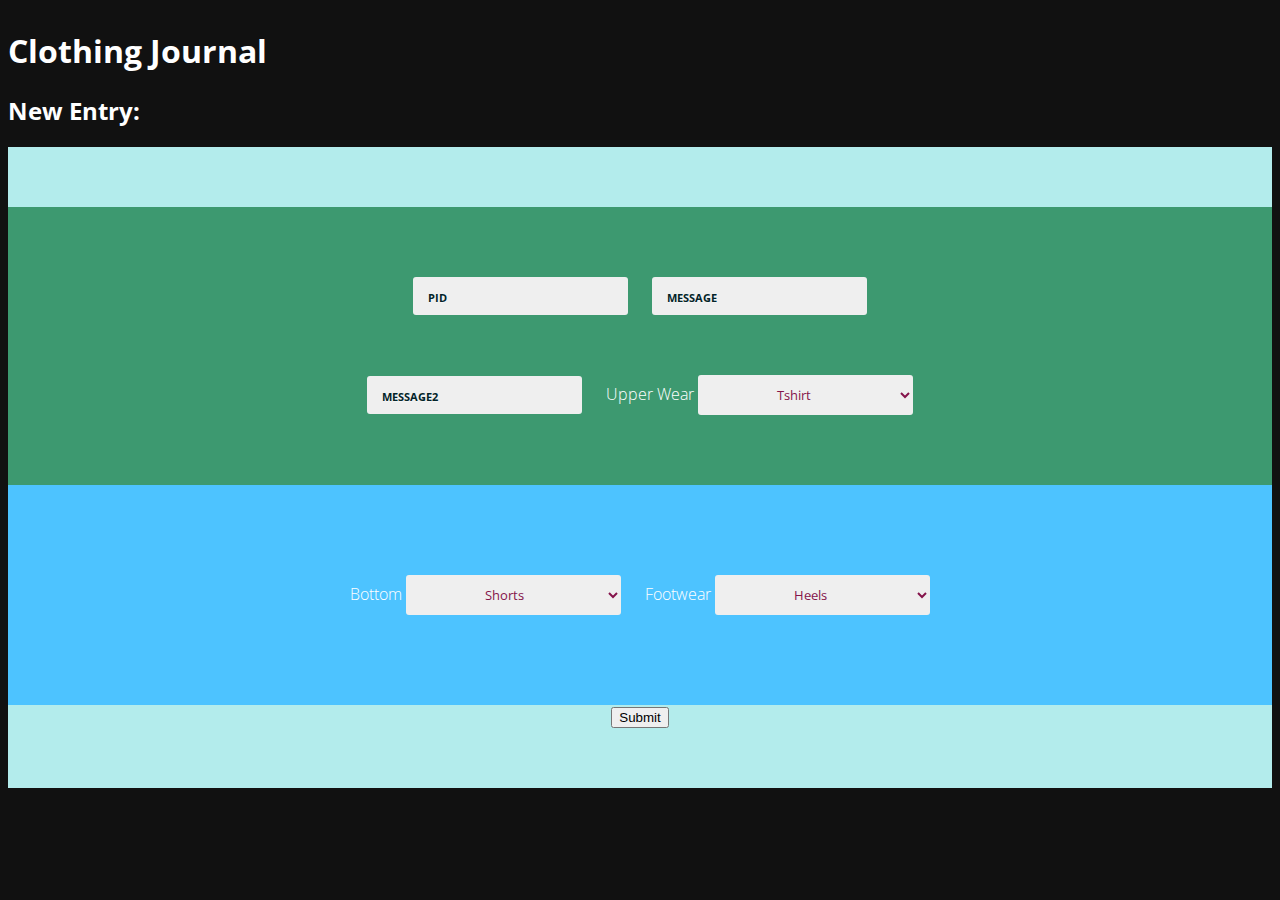
<file: index.html>
<!DOCTYPE html>
<html>
<head>
	<script src="https://ajax.googleapis.com/ajax/libs/jquery/3.3.1/jquery.min.js"></script>
	<link rel="stylesheet" type="text/css" href="styles.css">
 	<title> Welcome </title>
</head>
<body>
	<h1 >Clothing Journal</h1>
	<h2>New Entry:</h2>
 	<div id="entries">
 	</div>
 <div class="row">
<div class="row">
  <span>
	<input class="name" id="pid" type="text" placeholder="415315" /><label for="pid">PID</label>
  </span>
  <span>
	<input class="name" id="msg" type="text" placeholder="Welcome" /><label for="msg"> Message </label>
  </span>
  <span>
		<input class="name" id="Second" type="text" placeholder="Anything" /><label for="Second"> Message2 </label>
	  </span>
  <span>
 	<label for="upper"> Upper Wear</label>
	<select class="name" id="upper"> 
		
		<option>Tshirt</option>
		<option>Sweater</option>
		<option> Long-Sleeve</option>
		<option> TankTop </option>
	</select>
  </span>
 </div>
 <div class="row">
		<span>
 				<label for="bottom"> Bottom </label>
				<select class="name" id="bottom"> 
					
					<option>Shorts</option>
					<option> Skirt </option>
					<option> Jeans </option>
					<option> Pants </option>
					<option> Dress </option>
 				</select>
			  </span>

	<!-- <span>
	  <input class="name" id="bottom" type="text" placeholder="shorts"/><label for="bottom">Bottom Clothing</label>
	</span> -->
 	<!-- <span>
	  <input class="name" id="Shoes" type="text" placeholder=" Nike"/> <label for="Shoes"> Shoes </label>
	</span> -->
	<span>
 			<label for="Shoes"> Footwear </label>
			<select class="name" id="Shoes"> 
				
				<option> Heels </option>
				<option> Sandals </option>
				<option> Shoes </option>
				<option> Anything else </option>
				
 			</select>
		  </span>
 	
  </div>
  		<button id='submitButton'>Submit</button>
 </div>
 	<script type="text/javascript">
 		var API_URL =' https://xq7mvon74f.execute-api.us-west-2.amazonaws.com/clothingCall/entries';
 		$(document).ready(function(){
            $.ajax({
                type: 'GET', 
                url: API_URL,
                success: function(data){
                    $('#entries').html('');
                    data.Items.array.forEach(function(userData){
                        $('#entries').append('<p>' + userData.message + '</p>' );
                        
                    });
                }
            });
    });
 		
		$('#submitButton').on('click', function(){
			$.ajax({
				type: 'POST',
				url: API_URL,
				data: JSON.stringify({"PID": $('#pid').val(),"EntryTime": $(" ").val(),"Upperwear": $('#upper').val(), "Bottom": $('#bottom').val(), "Shoes": $('#Shoes').val()}),
				contentType: "application/json",
 				success: function(data){
					location.reload();
				}
			});
 			return false;
		});
	</script>
 </body>
</html>
</file>
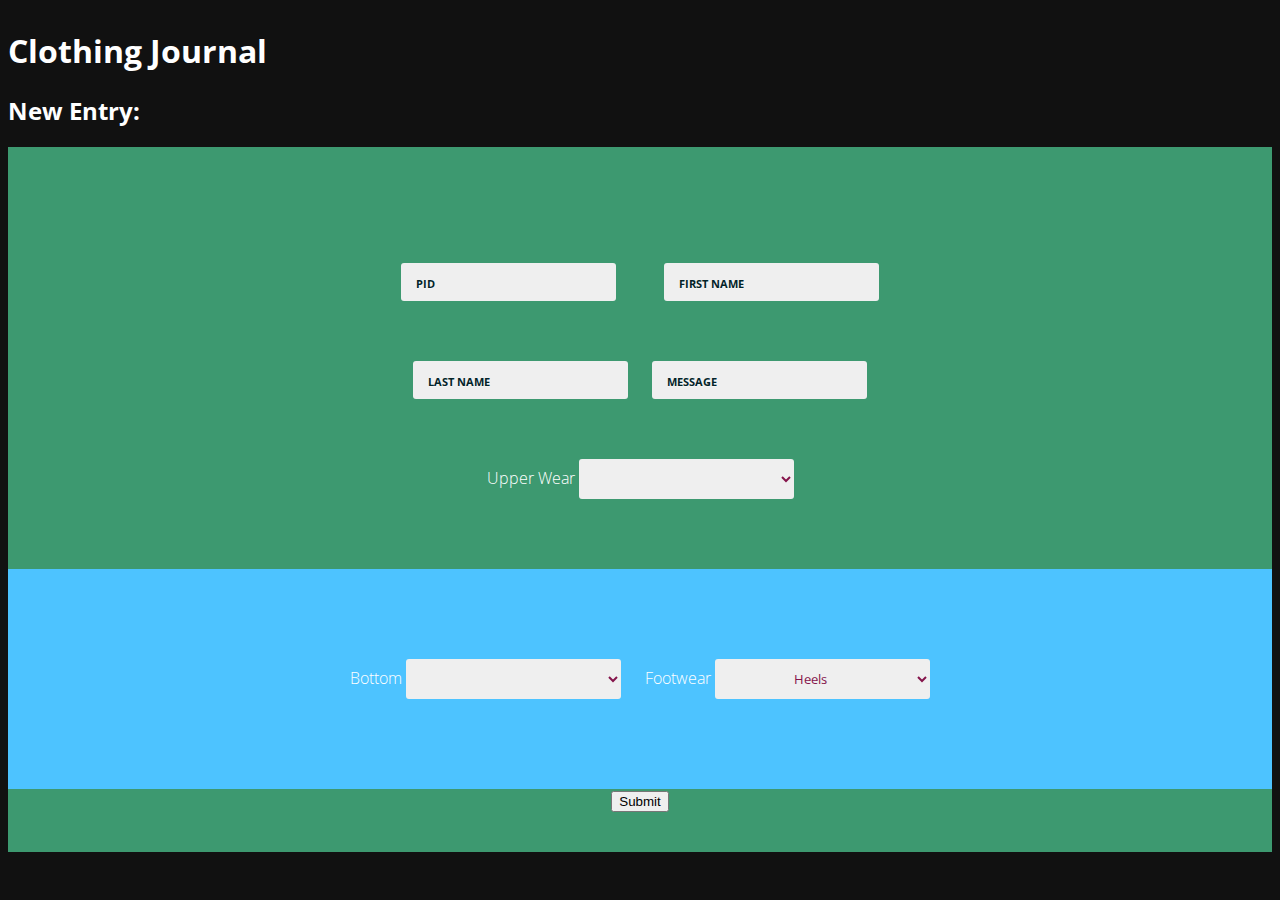
<file: frontend/index.html>
<!DOCTYPE html>
<html>
<head>
	<script src="https://ajax.googleapis.com/ajax/libs/jquery/3.3.1/jquery.min.js"></script>
	<link rel="stylesheet" type="text/css" href="styles.css">

	<title> Welcome </title>
</head>
<body>
	<h1 >Clothing Journal</h1>
	<h2>New Entry:</h2>

	<div id="entries">

	</div>

<form id = "form" action="#" onsubmit="return validity()">

<div class="row">
<div class="row">
  <span>
	<input class="name" id="pid" type="text"  placeholder="415315" minlength="7" maxlength="7" size="7" name="pid" required> <label for="pid" >PID</label>
	</span>
	<span id="pidIncorrect" class="text-danger font-weight-bold" >  </span>


	<span>
		<input class="name" id="fname" type="text" placeholder="Jane" required /><label for="fname"> First Name </label>
		</span>
	
		<span>
			<input class="name" id="lname" type="text" placeholder="Doe" required /><label for="lname"> Last Name </label>
			</span>
  <span>
	<input class="name" id="msg" type="text" placeholder="Welcome" /><label for="msg"> Message </label>
  </span>

  <span>

	<label for="upper"> Upper Wear</label>
	<select class="name" id="upper" required> 
		<option> </option>
		<option>Tshirt</option>
		<option>Sweater</option>
		<option> Long-Sleeve</option>
		<option> TankTop </option>
	</select>
  </span>

</div>

<div class="row">
		<span>

				<label for="bottom"> Bottom </label>
				<select class="name" id="bottom" required> 
					<option> </option>

					<option>Shorts</option>
					<option> Skirt </option>
					<option> Jeans </option>
					<option> Pants </option>
					<option> Dress </option>

				</select>
			  </span>

	<span>

			<label for="Shoes"> Footwear </label>
			<select class="name" id="Shoes" required> 
				
				<option> Heels </option>
				<option> Sandals </option>
				<option> Shoes </option>
				<option> Anything else </option>
				

			</select>
		  </span>

	
	</div>
			<input type="submit" name= "submit" value="Submit">
  		

</div>

</form>


	<script type="text/javascript">



		var API_URL =' https://xq7mvon74f.execute-api.us-west-2.amazonaws.com/clothingCall/entries';


		$(document).ready(function(){
            $.ajax({
                type: 'GET', 
                url: API_URL,
                success: function(data){
                    $('#entries').html('');
                    data.Items.array.forEach(function(userData){
                        $('#entries').append('<p>' + userData.message + '</p>' );
                        
                    });
                }
            });
    });


		
		$('#submitButton').on('click', function(){
			$.ajax({
				type: 'POST',
				url: API_URL,
				data: JSON.stringify({"PID": $('#pid').val(), "message": $('#msg').val(), "Upperwear" : $('#upper').val(),  "Bottom" : $('#bottom').val(), "Shoes" : $('#Shoes').val(), "FirstName" : $('#fname').val(), "LastName" : $('#lname').val()}),
				contentType: "application/json",

				success: function(data){
					location.reload();
				}
			});

			return false;
		});
	</script>

</body>
</html>
</file>
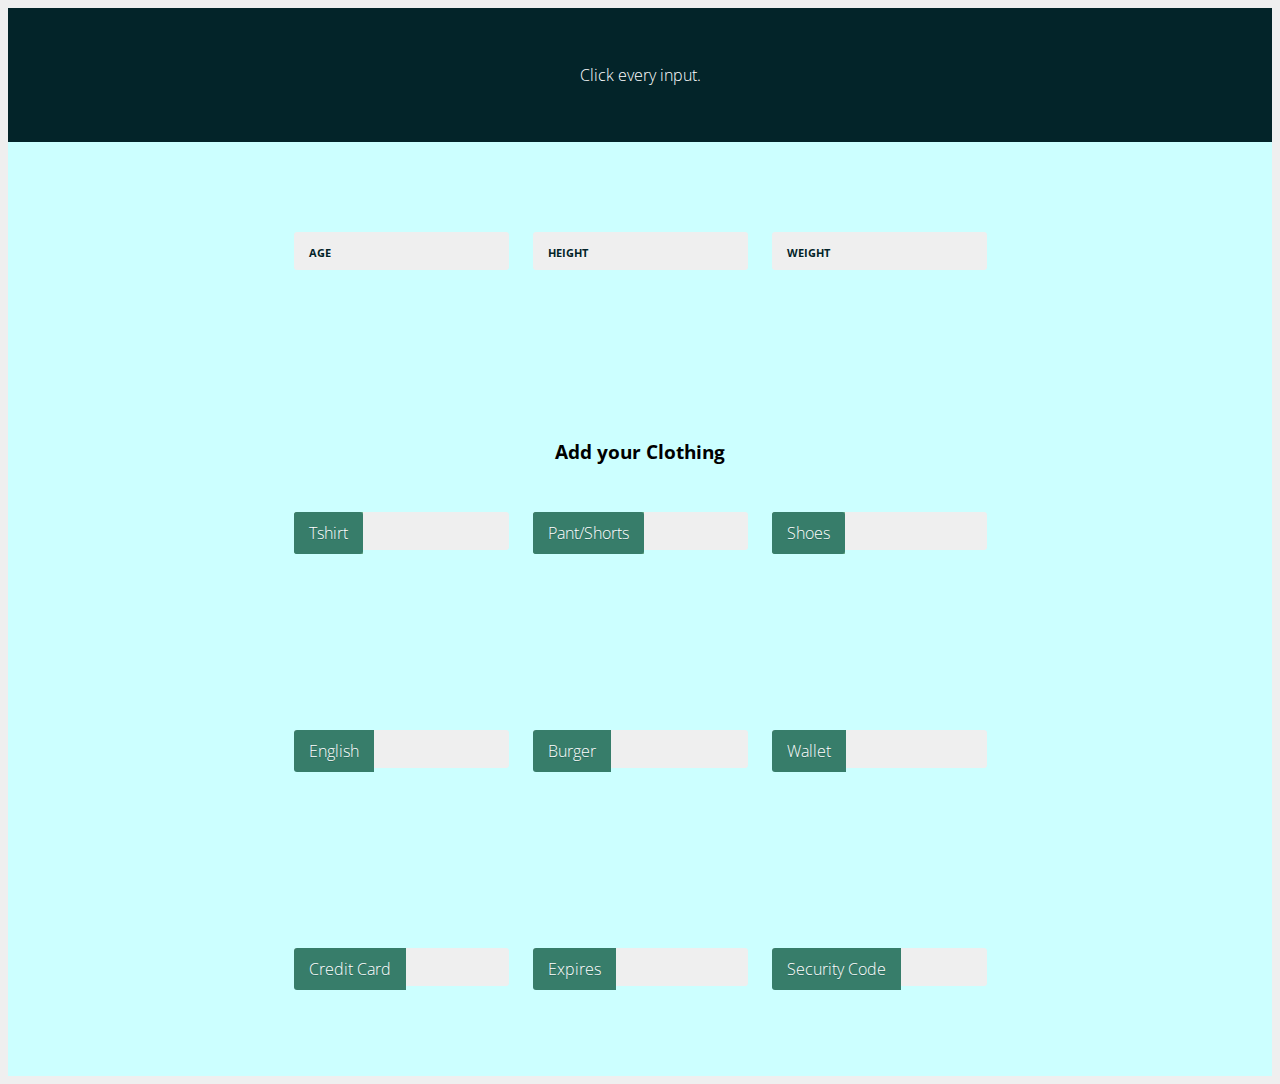
<file: functions/frontend/index.html>
<!DOCTYPE html>
<html>
<head>
 <title>  Input  </title>

 <link rel="stylesheet" type="text/css" href="styles.css">


</head>
    
<body>
    

<div class="row">
    <p>Click every input.</p>
  </div>

  <div id="entries">

  </div>

  <div class="row">
    <span>
      <input class="name" id="age" type="text" placeholder="21" /><label for="age">Age</label>
    </span>
    <span>
      <input class="name" id="height" type="text" placeholder="0" /><label for="height">Height</label>
    </span>
    <span>
      <input class="name" id="weight" type="text" placeholder="100 " /><label for="weight">Weight</label>
    </span>
  </div>
  <div class="row">
      <h3 id="heading-clothes"> Add your Clothing </h3>
    <span>
      <input class="gate" id="class" type="text" placeholder="Wizard!" /><label for="class"> Tshirt </label>
    </span>
    <span>
      <input class="gate" id="element" type="text" placeholder="Five to choose from" /><label for="element"> Pant/Shorts </label>
    </span>
    <span>
      <input class="gate" id="move" type="text" placeholder="Secret book attack!" /><label for="move"> Shoes </label>
    </span>
  </div>
  <div class="row">
    <span>
      <input class="skinny" id="english" type="text" placeholder="Do you speak it?" /><label for="english">English</label>
    </span>
    <span>
      <input class="skinny" id="burger" type="text" placeholder="A Royale with cheese?" /><label for="burger">Burger</label>
    </span>
    <span>
      <input class="skinny" id="wallet" type="text" placeholder="Bad Mother****er" /><label for="wallet">Wallet</label>
    </span>
  </div>
  <div class="row">
    <span>
      <input class="slide-up" id="card" type="text" placeholder="Fund me!" /><label for="card">Credit Card</label>
    </span>
    <span>
      <input class="slide-up" id="expires" type="text" placeholder="Month Day, Year" /><label for="expires">Expires</label>
    </span>
    <span>
      <input class="slide-up" id="security" type="text" placeholder="Public" /><label for="security">Security Code</label>
    </span>
  </div>


 
  </div>

  <script src="https://ajax.googleapis.com/ajax/libs/jquery/3.3.1/jquery.min.js"> </script>
  <script type="text/javascript"> 
  
    var API_url = ' https://hb5fflv04i.execute-api.us-east-2.amazonaws.com/prod';

    $(document).ready(function(){
            $.ajax({

                type: 'GET', 
                url: API_url,
                success: function(data){
                    $('#entries').html('');
                    data.Items.array.forEach(function(userData){
                        $('#entries').append('<p>' + userData.message + '</p>' );

                        
                    });
                }

            });
    });
  
  
  
  </script>

 


</body>

</html>
</file>
<file: styles.css>
@import url(https://fonts.googleapis.com/css?family=Open+Sans:400,700,600,300,800);
* {
  box-sizing: border-box;
}

html,
body {
  overflow-x: hidden;
  font-family: "Open Sans", sans-serif;
  font-weight: 300;
  color: #fff;
  background: #111111;
}

.row {
  max-width: 800px;
  margin: 0 auto;
  padding: 60px 30px;
  background: #3D9970;
  position: relative;
  z-index: 1;
  text-align: center;
}
.row:before {
  position: absolute;
  content: "";
  display: block;
  top: 0;
  left: -5000px;
  height: 100%;
  width: 15000px;
  z-index: -1;
  background: inherit;
}
#heading-clothes{
    color: #85144b;
}   
.row:first-child {
  padding: 40px 30px;
}
.row:nth-child(2), .row:nth-child(8), .row:nth-child(10) {
  background:  #4dc3ff;
}
.row:nth-child(3), .row:nth-child(7) {
  background: #ccffff;
}
.row:nth-child(4), .row:nth-child(6) {
  background: #b3ecec;
}
.row:nth-child(5) {
  background: #ccffff;
}
.row span {
  position: relative;
  display: inline-block;
  margin: 30px 10px;
}

.basic-slide {
  display: inline-block;
  width: 215px;
  padding: 10px 0 10px 15px;
  font-family: "Open Sans", sans;
  font-weight: 400;
  color: #377D6A;
  background: #efefef;
  border: 0;
  border-radius: 3px;
  outline: 0;
  text-indent: 70px;
  transition: all .3s ease-in-out;
}
.basic-slide::-webkit-input-placeholder {
  color: #efefef;
  text-indent: 0;
  font-weight: 300;
}
.basic-slide + label {
  display: inline-block;
  position: absolute;
  top: 0;
  left: 0;
  padding: 10px 15px;
  text-shadow: 0 1px 0 rgba(19, 74, 70, 0.4);
  background: #7AB893;
  transition: all .3s ease-in-out;
  border-top-left-radius: 3px;
  border-bottom-left-radius: 3px;
}

.basic-slide:focus,
.basic-slide:active {
  color: #377D6A;
  text-indent: 0;
  background: #fff;
  border-top-left-radius: 0;
  border-bottom-left-radius: 0;
}
.basic-slide:focus::-webkit-input-placeholder,
.basic-slide:active::-webkit-input-placeholder {
  color: #aaa;
}
.basic-slide:focus + label,
.basic-slide:active + label {
  transform: translateX(-100%);
}

.name{
  position: relative;
  display: inline-block;
  width: 215px;
  padding: 10px 0 10px 15px;
  font-family: "Open Sans", sans;
  font-weight: 400;
  color: #85144b;
  background: #efefef;
  border: 0;
  border-radius: 3px;
  outline: 0;
  text-indent: 60px;
  transition: all .3s ease-in-out;
}
.name::-webkit-input-placeholder {
  color: #efefef;
  text-indent: 0;
  font-weight: 300;
}
.name + label {
  display: inline-block;
  position: absolute;
  transform: translateX(0);
  top: 0;
  left: 0;
  bottom: 0;
  padding: 13px 15px;
  font-size: 11px;
  font-weight: 700;
  text-transform: uppercase;
  color: #032429;
  text-align: left;
  text-shadow: 0 1px 0 rgba(255, 255, 255, 0.4);
  transition: all .3s ease-in-out, color .3s ease-out;
  border-top-left-radius: 3px;
  border-bottom-left-radius: 3px;
  overflow: hidden;
}
.name + label:after {
  content: "";
  position: absolute;
  top: 0;
  right: 100%;
  bottom: 0;
  width: 100%;
  background: #7AB893;
  z-index: -1;
  transform: translate(0);
  transition: all .3s ease-in-out;
  border-top-left-radius: 3px;
  border-bottom-left-radius: 3px;
}

.name:focus,
.name:active {
  color: #377D6A;
  text-indent: 0;
  background: #fff;
  border-top-left-radius: 0;
  border-bottom-left-radius: 0;
}
.name:focus::-webkit-input-placeholder,
.name:active::-webkit-input-placeholder {
  color: #aaa;
}
.name:focus + label,
.name:active + label {
  color: #fff;
  text-shadow: 0 1px 0 rgba(19, 74, 70, 0.4);
  transform: translateX(-100%);
}
.name:focus + label:after,
.name:active + label:after {
  transform: translate(100%);
}
</file>
<file: frontend/styles.css>
@import url(https://fonts.googleapis.com/css?family=Open+Sans:400,700,600,300,800);
* {
  box-sizing: border-box;
}

html,
body {
  overflow-x: hidden;
  font-family: "Open Sans", sans-serif;
  font-weight: 300;
  color: #fff;
  background: #111111;
}

.row {
  max-width: 800px;
  margin: 0 auto;
  padding: 60px 30px;
  background: #3D9970;
  position: relative;
  z-index: 1;
  text-align: center;
}
.row:before {
  position: absolute;
  content: "";
  display: block;
  top: 0;
  left: -5000px;
  height: 100%;
  width: 15000px;
  z-index: -1;
  background: inherit;
}
#heading-clothes{
    color: #85144b;
}   
.row:first-child {
  padding: 40px 30px;
}
.row:nth-child(2), .row:nth-child(8), .row:nth-child(10) {
  background:  #4dc3ff;
}
.row:nth-child(3), .row:nth-child(7) {
  background: #ccffff;
}
.row:nth-child(4), .row:nth-child(6) {
  background: #b3ecec;
}
.row:nth-child(5) {
  background: #ccffff;
}
.row span {
  position: relative;
  display: inline-block;
  margin: 30px 10px;
}

.basic-slide {
  display: inline-block;
  width: 215px;
  padding: 10px 0 10px 15px;
  font-family: "Open Sans", sans;
  font-weight: 400;
  color: #377D6A;
  background: #efefef;
  border: 0;
  border-radius: 3px;
  outline: 0;
  text-indent: 70px;
  transition: all .3s ease-in-out;
}
.basic-slide::-webkit-input-placeholder {
  color: #efefef;
  text-indent: 0;
  font-weight: 300;
}
.basic-slide + label {
  display: inline-block;
  position: absolute;
  top: 0;
  left: 0;
  padding: 10px 15px;
  text-shadow: 0 1px 0 rgba(19, 74, 70, 0.4);
  background: #7AB893;
  transition: all .3s ease-in-out;
  border-top-left-radius: 3px;
  border-bottom-left-radius: 3px;
}

.basic-slide:focus,
.basic-slide:active {
  color: #377D6A;
  text-indent: 0;
  background: #fff;
  border-top-left-radius: 0;
  border-bottom-left-radius: 0;
}
.basic-slide:focus::-webkit-input-placeholder,
.basic-slide:active::-webkit-input-placeholder {
  color: #aaa;
}
.basic-slide:focus + label,
.basic-slide:active + label {
  transform: translateX(-100%);
}

.name{
  position: relative;
  display: inline-block;
  width: 215px;
  padding: 10px 0 10px 15px;
  font-family: "Open Sans", sans;
  font-weight: 400;
  color: #85144b;
  background: #efefef;
  border: 0;
  border-radius: 3px;
  outline: 0;
  text-indent: 60px;
  transition: all .3s ease-in-out;
}
.name::-webkit-input-placeholder {
  color: #efefef;
  text-indent: 0;
  font-weight: 300;
}
.name + label {
  display: inline-block;
  position: absolute;
  transform: translateX(0);
  top: 0;
  left: 0;
  bottom: 0;
  padding: 13px 15px;
  font-size: 11px;
  font-weight: 700;
  text-transform: uppercase;
  color: #032429;
  text-align: left;
  text-shadow: 0 1px 0 rgba(255, 255, 255, 0.4);
  transition: all .3s ease-in-out, color .3s ease-out;
  border-top-left-radius: 3px;
  border-bottom-left-radius: 3px;
  overflow: hidden;
}
.name + label:after {
  content: "";
  position: absolute;
  top: 0;
  right: 100%;
  bottom: 0;
  width: 100%;
  background: #7AB893;
  z-index: -1;
  transform: translate(0);
  transition: all .3s ease-in-out;
  border-top-left-radius: 3px;
  border-bottom-left-radius: 3px;
}

.name:focus,
.name:active {
  color: #377D6A;
  text-indent: 0;
  background: #fff;
  border-top-left-radius: 0;
  border-bottom-left-radius: 0;
}
.name:focus::-webkit-input-placeholder,
.name:active::-webkit-input-placeholder {
  color: #aaa;
}
.name:focus + label,
.name:active + label {
  color: #fff;
  text-shadow: 0 1px 0 rgba(19, 74, 70, 0.4);
  transform: translateX(-100%);
}
.name:focus + label:after,
.name:active + label:after {
  transform: translate(100%);
}
</file>
<file: functions/frontend/styles.css>
@import url(https://fonts.googleapis.com/css?family=Open+Sans:400,700,600,300,800);
* {
  box-sizing: border-box;
}

html,
body {
  overflow-x: hidden;
  font-family: "Open Sans", sans-serif;
  font-weight: 300;
  color: #fff;
  background: #efefef;
}

.row {
  max-width: 800px;
  margin: 0 auto;
  padding: 60px 30px;
  background: #032429;
  position: relative;
  z-index: 1;
  text-align: center;
}
.row:before {
  position: absolute;
  content: "";
  display: block;
  top: 0;
  left: -5000px;
  height: 100%;
  width: 15000px;
  z-index: -1;
  background: inherit;
}
#heading-clothes{
    color: black;
}   
.row:first-child {
  padding: 40px 30px;
}
.row:nth-child(2), .row:nth-child(8), .row:nth-child(10) {
  background:  #4dc3ff;
}
.row:nth-child(3), .row:nth-child(7) {
  background: #ccffff;
}
.row:nth-child(4), .row:nth-child(6) {
  background: #ccffff;
}
.row:nth-child(5) {
  background: #ccffff;
}
.row span {
  position: relative;
  display: inline-block;
  margin: 30px 10px;
}

.basic-slide {
  display: inline-block;
  width: 215px;
  padding: 10px 0 10px 15px;
  font-family: "Open Sans", sans;
  font-weight: 400;
  color: #377D6A;
  background: #efefef;
  border: 0;
  border-radius: 3px;
  outline: 0;
  text-indent: 70px;
  transition: all .3s ease-in-out;
}
.basic-slide::-webkit-input-placeholder {
  color: #efefef;
  text-indent: 0;
  font-weight: 300;
}
.basic-slide + label {
  display: inline-block;
  position: absolute;
  top: 0;
  left: 0;
  padding: 10px 15px;
  text-shadow: 0 1px 0 rgba(19, 74, 70, 0.4);
  background: #7AB893;
  transition: all .3s ease-in-out;
  border-top-left-radius: 3px;
  border-bottom-left-radius: 3px;
}

.basic-slide:focus,
.basic-slide:active {
  color: #377D6A;
  text-indent: 0;
  background: #fff;
  border-top-left-radius: 0;
  border-bottom-left-radius: 0;
}
.basic-slide:focus::-webkit-input-placeholder,
.basic-slide:active::-webkit-input-placeholder {
  color: #aaa;
}
.basic-slide:focus + label,
.basic-slide:active + label {
  transform: translateX(-100%);
}

.name{
  position: relative;
  display: inline-block;
  width: 215px;
  padding: 10px 0 10px 15px;
  font-family: "Open Sans", sans;
  font-weight: 400;
  color: #377D6A;
  background: #efefef;
  border: 0;
  border-radius: 3px;
  outline: 0;
  text-indent: 60px;
  transition: all .3s ease-in-out;
}
.name::-webkit-input-placeholder {
  color: #efefef;
  text-indent: 0;
  font-weight: 300;
}
.name + label {
  display: inline-block;
  position: absolute;
  transform: translateX(0);
  top: 0;
  left: 0;
  bottom: 0;
  padding: 13px 15px;
  font-size: 11px;
  font-weight: 700;
  text-transform: uppercase;
  color: #032429;
  text-align: left;
  text-shadow: 0 1px 0 rgba(255, 255, 255, 0.4);
  transition: all .3s ease-in-out, color .3s ease-out;
  border-top-left-radius: 3px;
  border-bottom-left-radius: 3px;
  overflow: hidden;
}
.name + label:after {
  content: "";
  position: absolute;
  top: 0;
  right: 100%;
  bottom: 0;
  width: 100%;
  background: #7AB893;
  z-index: -1;
  transform: translate(0);
  transition: all .3s ease-in-out;
  border-top-left-radius: 3px;
  border-bottom-left-radius: 3px;
}

.name:focus,
.name:active {
  color: #377D6A;
  text-indent: 0;
  background: #fff;
  border-top-left-radius: 0;
  border-bottom-left-radius: 0;
}
.name:focus::-webkit-input-placeholder,
.name:active::-webkit-input-placeholder {
  color: #aaa;
}
.name:focus + label,
.name:active + label {
  color: #fff;
  text-shadow: 0 1px 0 rgba(19, 74, 70, 0.4);
  transform: translateX(-100%);
}
.name:focus + label:after,
.name:active + label:after {
  transform: translate(100%);
}

.gate {
  display: inline-block;
  width: 215px;
  padding: 10px 0 10px 15px;
  font-family: "Open Sans", sans;
  font-weight: 400;
  color: #377D6A;
  background: #efefef;
  border: 0;
  border-radius: 3px;
  outline: 0;
  text-indent: 65px;
  transition: all .3s ease-in-out;
}
.gate::-webkit-input-placeholder {
  color: #efefef;
  text-indent: 0;
  font-weight: 300;
}
.gate + label {
  display: inline-block;
  position: absolute;
  top: 0;
  left: 0;
  padding: 10px 15px;
  text-shadow: 0 1px 0 rgba(19, 74, 70, 0.4);
  background: #7AB893;
  transition: all .4s ease-in-out;
  border-top-left-radius: 3px;
  border-bottom-left-radius: 3px;
  transform-origin: left bottom;
  z-index: 99;
}
.gate + label:before, .gate + label:after {
  content: "";
  position: absolute;
  top: 0;
  right: 0;
  bottom: 0;
  left: 0;
  border-radius: 3px;
  background: #377D6A;
  transform-origin: left bottom;
  transition: all .4s ease-in-out;
  pointer-events: none;
  z-index: -1;
}
.gate + label:before {
  background: rgba(3, 36, 41, 0.2);
  z-index: -2;
  right: 20%;
}

span:nth-child(2) .gate {
  text-indent: 85px;
}

span:nth-child(2) .gate:focus,
span:nth-child(2) .gate:active {
  text-indent: 0;
}

.gate:focus,
.gate:active {
  color: #377D6A;
  text-indent: 0;
  background: #fff;
  border-top-right-radius: 3px;
  border-bottom-right-radius: 3px;
}
.gate:focus::-webkit-input-placeholder,
.gate:active::-webkit-input-placeholder {
  color: #aaa;
}
.gate:focus + label,
.gate:active + label {
  transform: rotate(-66deg);
  border-radius: 3px;
}
.gate:focus + label:before,
.gate:active + label:before {
  transform: rotate(10deg);
}

.skinny {
  display: inline-block;
  width: 215px;
  padding: 10px 0 10px 15px;
  font-family: "Open Sans", sans;
  font-weight: 400;
  color: #377D6A;
  background: #efefef;
  border: 0;
  border-radius: 3px;
  outline: 0;
  text-indent: 75px;
  transition: all .3s ease-in-out;
}
.skinny::-webkit-input-placeholder {
  color: #efefef;
  text-indent: 0;
  font-weight: 300;
}
.skinny + label {
  display: inline-block;
  position: absolute;
  transform: translateX(0);
  top: 0;
  left: 0;
  padding: 10px 15px;
  text-shadow: 0 1px 0 rgba(19, 74, 70, 0.4);
  transition: all .3s ease-in-out;
  border-top-left-radius: 3px;
  border-bottom-left-radius: 3px;
  overflow: hidden;
}
.skinny + label:before, .skinny + label:after {
  content: "";
  position: absolute;
  right: 0;
  left: 0;
  z-index: -1;
  transition: all .3s ease-in-out;
}
.skinny + label:before {
  top: 5px;
  bottom: 5px;
  background: #377D6A;
  border-top-left-radius: 3px;
  border-bottom-left-radius: 3px;
}
.skinny + label:after {
  top: 0;
  bottom: 0;
  background: #377D6A;
}

.skinny:focus,
.skinny:active {
  color: #377D6A;
  text-indent: 0;
  background: #fff;
}
.skinny:focus::-webkit-input-placeholder,
.skinny:active::-webkit-input-placeholder {
  color: #aaa;
}
.skinny:focus + label,
.skinny:active + label {
  transform: translateX(-100%);
}
.skinny:focus + label:after,
.skinny:active + label:after {
  transform: translateX(100%);
}

.slide-up {
  display: inline-block;
  width: 215px;
  padding: 10px 0 10px 15px;
  font-family: "Open Sans", sans;
  font-weight: 400;
  color: #377D6A;
  background: #efefef;
  border: 0;
  border-radius: 3px;
  outline: 0;
  text-indent: 80px;
  transition: all .3s ease-in-out;
}
.slide-up::-webkit-input-placeholder {
  color: #efefef;
  text-indent: 0;
  font-weight: 300;
}
.slide-up + label {
  display: inline-block;
  position: absolute;
  transform: translateX(0);
  top: 0;
  left: 0;
  padding: 10px 15px;
  text-shadow: 0 1px 0 rgba(19, 74, 70, 0.4);
  transition: all .3s ease-in-out;
  border-top-left-radius: 3px;
  border-bottom-left-radius: 3px;
  overflow: hidden;
}
.slide-up + label:before, .slide-up + label:after {
  content: "";
  position: absolute;
  right: 0;
  left: 0;
  z-index: -1;
  transition: all .3s ease-in-out;
}
.slide-up + label:before {
  top: 6px;
  left: 5px;
  right: 5px;
  bottom: 6px;
  background: #377D6A;
}
.slide-up + label:after {
  top: 0;
  bottom: 0;
  background: #377D6A;
}

span:nth-child(1) .slide-up {
  text-indent: 105px;
}

span:nth-child(3) .slide-up {
  text-indent: 125px;
}

span:nth-child(1) .slide-up:focus,
span:nth-child(1) .slide-up:active,
span:nth-child(3) .slide-up:focus,
span:nth-child(3) .slide-up:active {
  text-indent: 0;
}

.slide-up:focus,
.slide-up:active {
  color: #377D6A;
  text-indent: 0;
  background: #fff;
}
.slide-up:focus::-webkit-input-placeholder,
.slide-up:active::-webkit-input-placeholder {
  color: #aaa;
}
.slide-up:focus + label,
.slide-up:active + label {
  transform: translateY(-100%);
}
.slide-up:focus + label:before,
.slide-up:active + label:before {
  border-radius: 5px;
}
.slide-up:focus + label:after,
.slide-up:active + label:after {
  transform: translateY(100%);
}

.card-slide {
  display: inline-block;
  width: 215px;
  padding: 10px 0 10px 15px;
  font-family: "Open Sans", sans;
  font-weight: 400;
  color: #377D6A;
  background: #efefef;
  border: 0;
  border-radius: 3px;
  outline: 0;
  text-indent: 115px;
  transition: all .3s ease-in-out;
}
.card-slide::-webkit-input-placeholder {
  color: #efefef;
  text-indent: 0;
  font-weight: 300;
}
.card-slide + label {
  display: block;
  position: absolute;
  top: 0;
  left: 0;
  padding: 10px 15px;
  text-shadow: 0 1px 0 rgba(19, 74, 70, 0.4);
  background: #7AB893;
  transition: all .3s ease-in-out;
  border-top-left-radius: 3px;
  border-bottom-left-radius: 3px;
  transform-origin: right center;
  transform: perspective(300px) scaleX(1) rotateY(0deg);
}

span:nth-child(2) .card-slide {
  text-indent: 55px;
}

span:nth-child(3) .card-slide {
  text-indent: 150px;
}

span:nth-child(2) .card-slide:focus,
span:nth-child(2) .card-slide:active,
span:nth-child(3) .card-slide:focus,
span:nth-child(3) .card-slide:active {
  text-indent: 0;
}

.card-slide:focus,
.card-slide:active {
  color: #377D6A;
  text-indent: 0;
  background: #fff;
  border-top-left-radius: 0;
  border-bottom-left-radius: 0;
}
.card-slide:focus::-webkit-input-placeholder,
.card-slide:active::-webkit-input-placeholder {
  color: #aaa;
}
.card-slide:focus + label,
.card-slide:active + label {
  transform: perspective(600px) translateX(-100%) rotateY(80deg);
}

.swing {
  display: inline-block;
  width: 215px;
  padding: 10px 0 10px 15px;
  font-family: "Open Sans", sans;
  font-weight: 400;
  color: #377D6A;
  background: #efefef;
  border: 0;
  border-radius: 3px;
  outline: 0;
  text-indent: 60px;
  transition: all .3s ease-in-out;
}
.swing::-webkit-input-placeholder {
  color: #efefef;
  text-indent: 0;
  font-weight: 300;
}
.swing + label {
  display: inline-block;
  position: absolute;
  top: 0;
  left: 0;
  padding: 10px 15px;
  text-shadow: 0 1px 0 rgba(19, 74, 70, 0.4);
  background: #7AB893;
  border-top-left-radius: 3px;
  border-bottom-left-radius: 3px;
  transform-origin: 2px 2px;
  transform: rotate(0);
  animation: swing-back .4s 1 ease-in-out;
}

@keyframes swing {
  0% {
    transform: rotate(0);
  }
  20% {
    transform: rotate(116deg);
  }
  40% {
    transform: rotate(60deg);
  }
  60% {
    transform: rotate(98deg);
  }
  80% {
    transform: rotate(76deg);
  }
  100% {
    transform: rotate(82deg);
  }
}
@keyframes swing-back {
  0% {
    transform: rotate(82deg);
  }
  100% {
    transform: rotate(0);
  }
}
.swing:focus,
.swing:active {
  color: #377D6A;
  text-indent: 0;
  background: #fff;
  border-top-left-radius: 0;
  border-bottom-left-radius: 0;
}
.swing:focus::-webkit-input-placeholder,
.swing:active::-webkit-input-placeholder {
  color: #aaa;
}
.swing:focus + label,
.swing:active + label {
  animation: swing 1.4s 1 ease-in-out;
  transform: rotate(82deg);
}

.balloon {
  display: inline-block;
  width: 215px;
  padding: 10px 0 10px 15px;
  font-family: "Open Sans", sans;
  font-weight: 400;
  color: #377D6A;
  background: #efefef;
  border: 0;
  border-radius: 3px;
  outline: 0;
  text-indent: 60px;
  transition: all .3s ease-in-out;
}
.balloon::-webkit-input-placeholder {
  color: #efefef;
  text-indent: 0;
  font-weight: 300;
}
.balloon + label {
  display: inline-block;
  position: absolute;
  top: 8px;
  left: 0;
  bottom: 8px;
  padding: 5px 15px;
  color: #032429;
  font-size: 11px;
  font-weight: 700;
  text-transform: uppercase;
  text-shadow: 0 1px 0 rgba(19, 74, 70, 0);
  transition: all .3s ease-in-out;
  border-radius: 3px;
  background: rgba(122, 184, 147, 0);
}
.balloon + label:after {
  position: absolute;
  content: "";
  width: 0;
  height: 0;
  top: 100%;
  left: 50%;
  margin-left: -3px;
  border-left: 3px solid transparent;
  border-right: 3px solid transparent;
  border-top: 3px solid rgba(122, 184, 147, 0);
  transition: all .3s ease-in-out;
}

.balloon:focus,
.balloon:active {
  color: #377D6A;
  text-indent: 0;
  background: #fff;
}
.balloon:focus::-webkit-input-placeholder,
.balloon:active::-webkit-input-placeholder {
  color: #aaa;
}
.balloon:focus + label,
.balloon:active + label {
  color: #fff;
  text-shadow: 0 1px 0 rgba(19, 74, 70, 0.4);
  background: #7ab893;
  transform: translateY(-40px);
}
.balloon:focus + label:after,
.balloon:active + label:after {
  border-top: 4px solid #7ab893;
}
</file>
